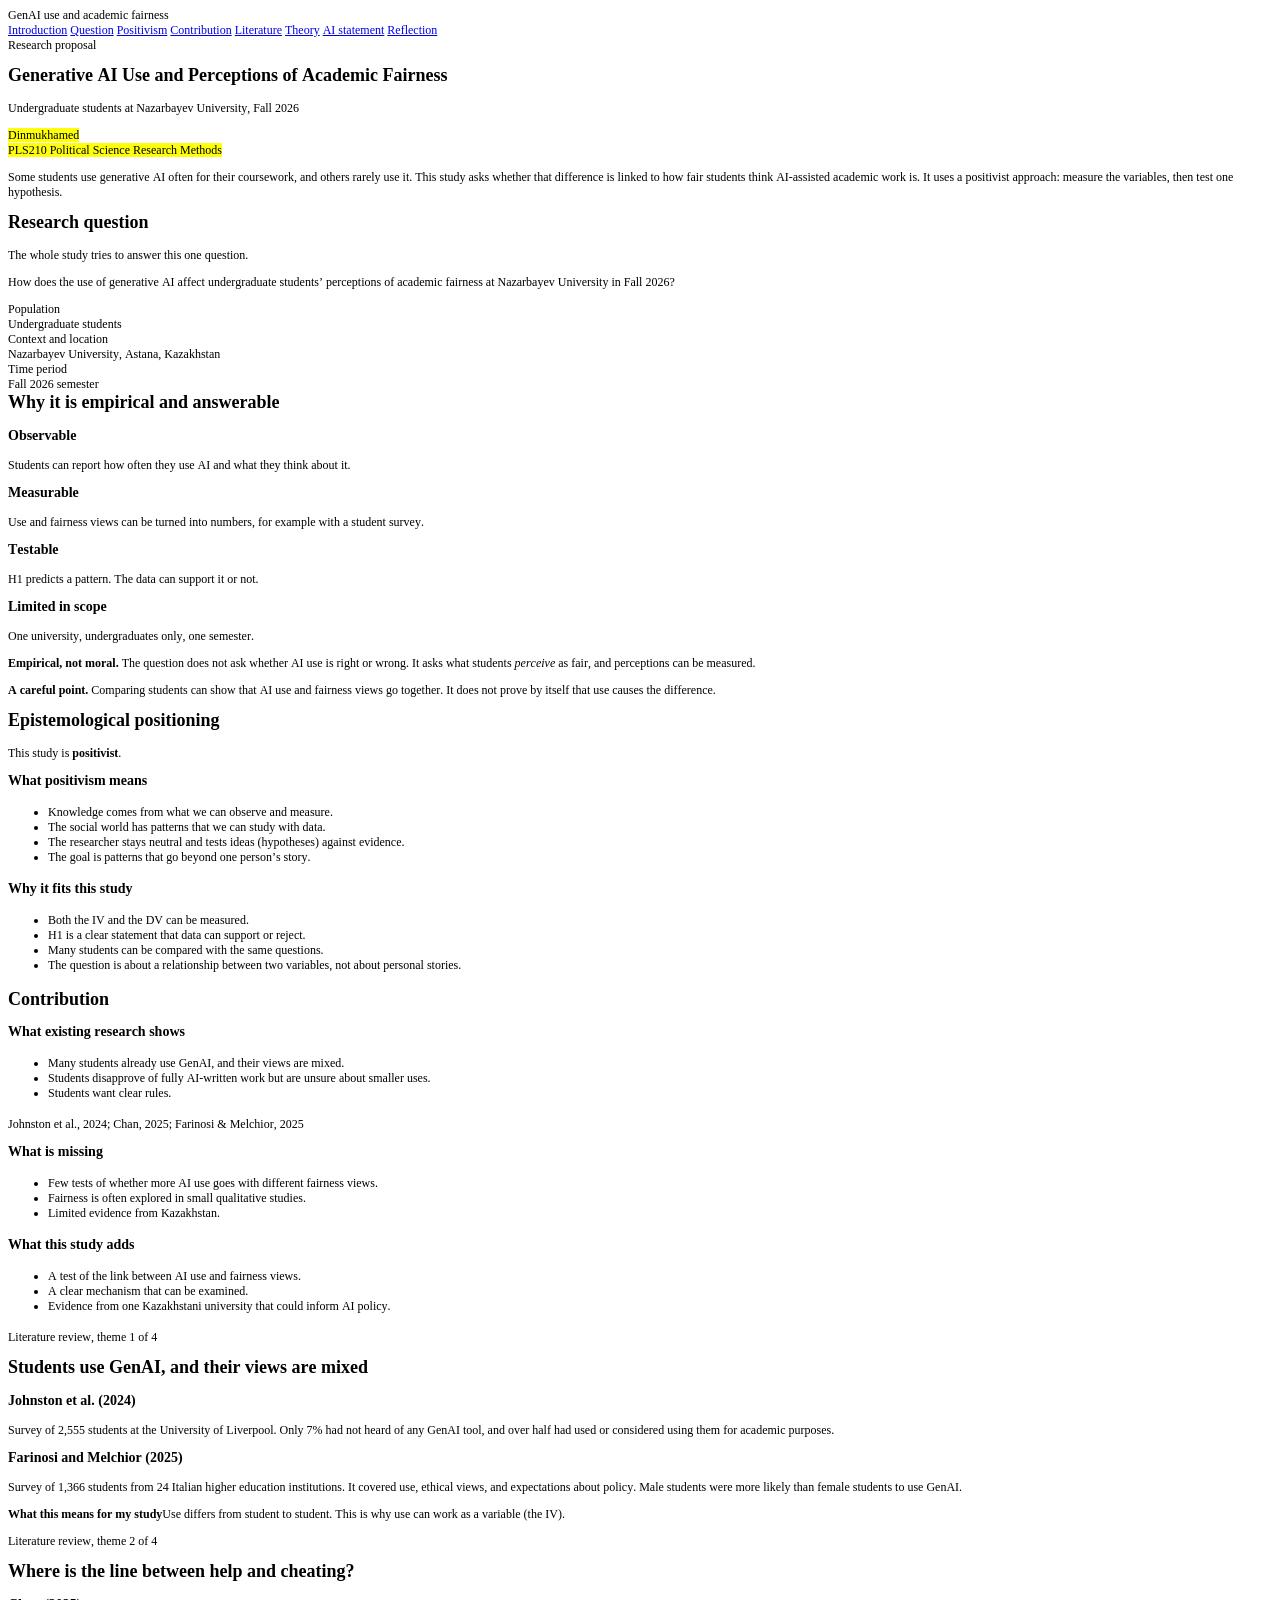
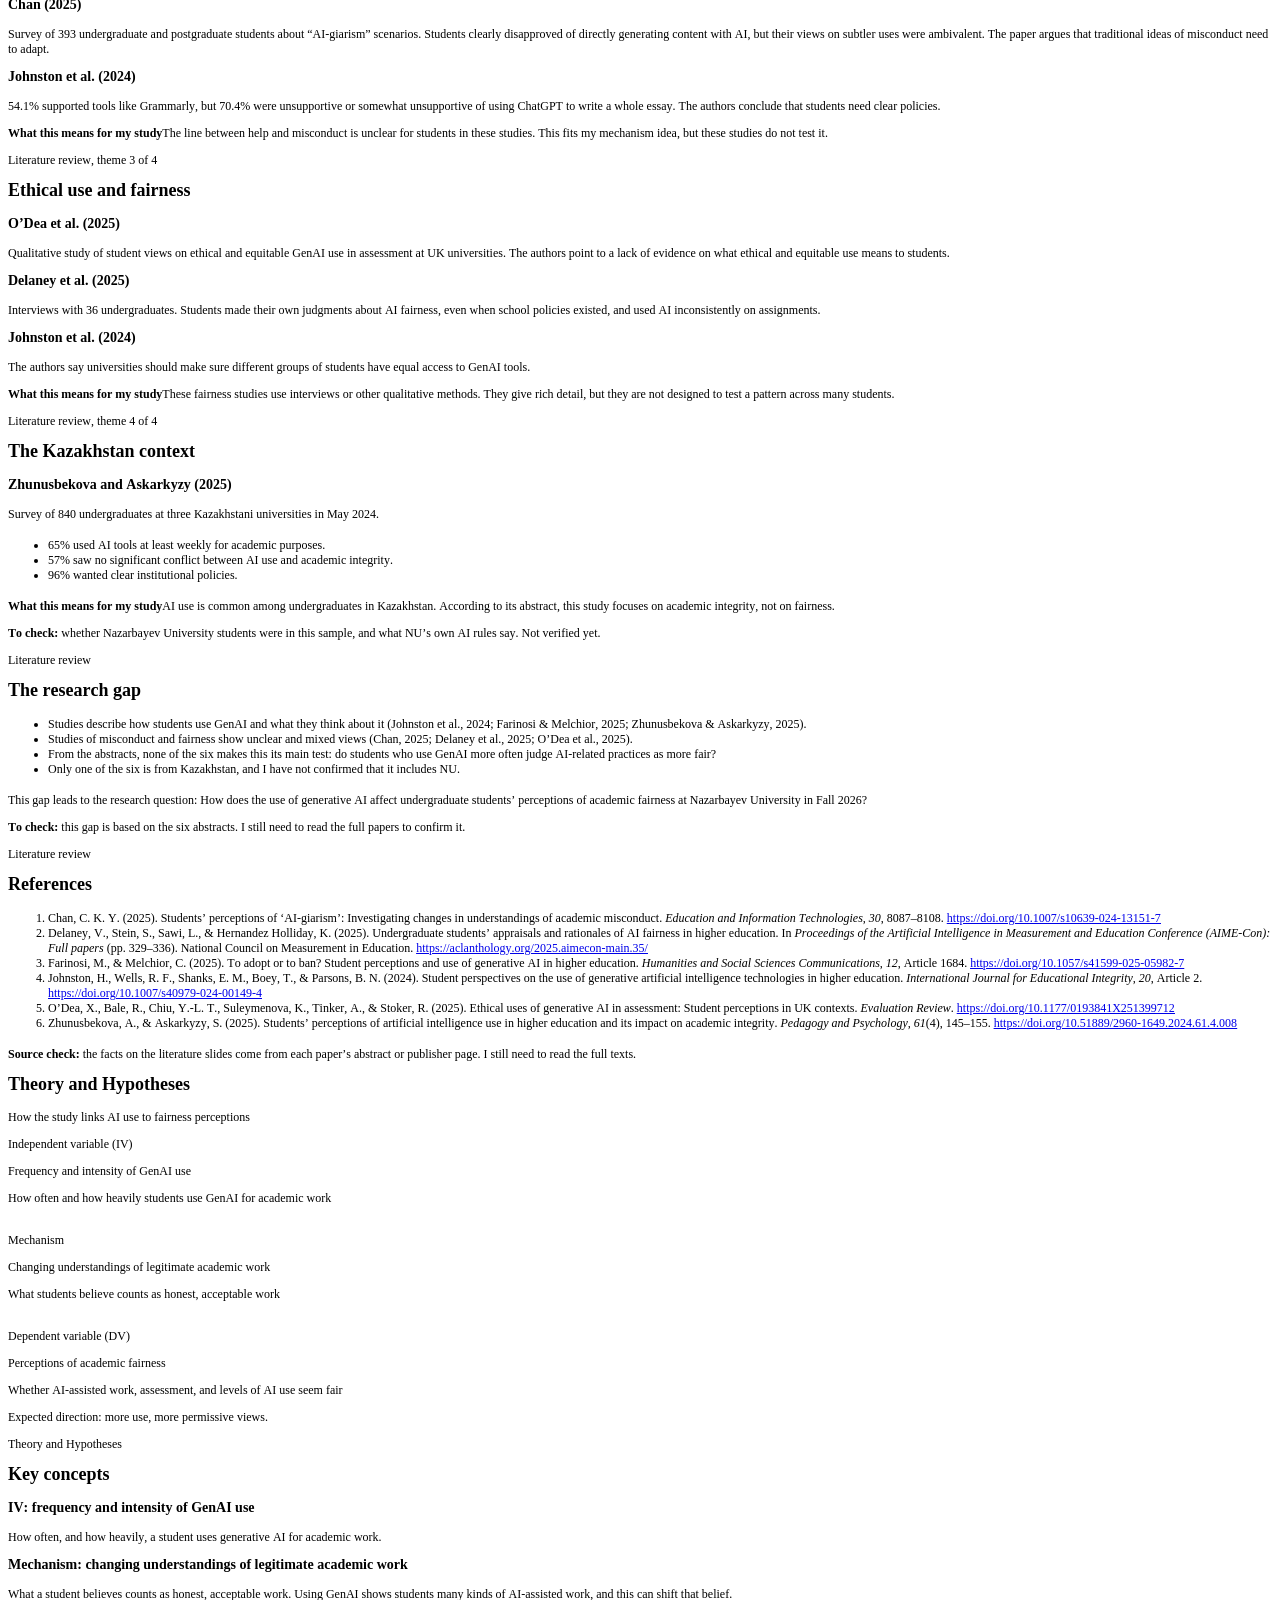
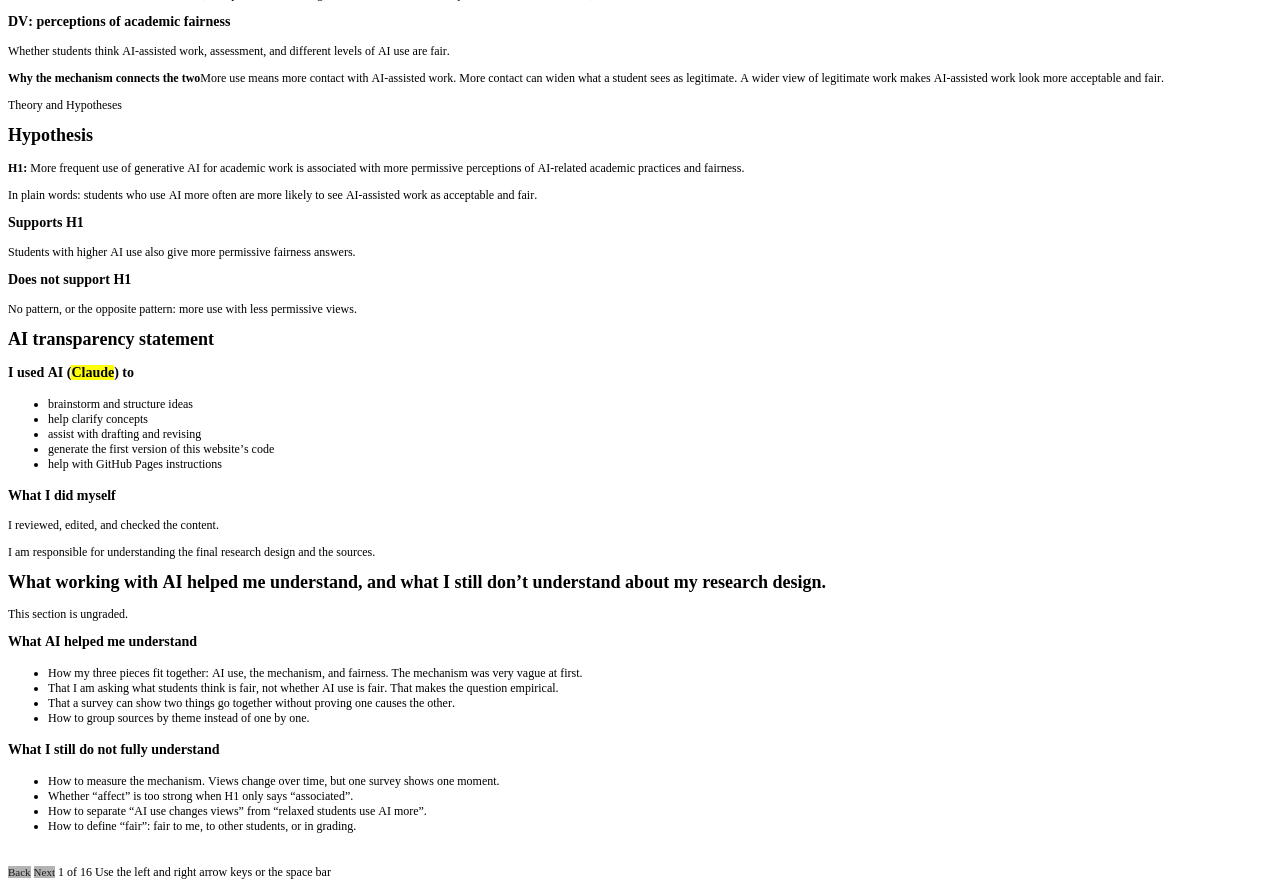
<file: index-2.html>
<!DOCTYPE html PUBLIC "-//W3C//DTD HTML 4.01//EN" "http://www.w3.org/TR/html4/strict.dtd">
<html>
<head>
  <meta http-equiv="Content-Type" content="text/html; charset=utf-8">
  <meta http-equiv="Content-Style-Type" content="text/css">
  <title></title>
  <meta name="Description" content="Research proposal: generative AI use and perceptions of academic fairness among undergraduate students at Nazarbayev University.">
  <meta name="Generator" content="Cocoa HTML Writer">
  <meta name="CocoaVersion" content="2575.3">
  <style type="text/css">
    p.p1 {margin: 0.0px 0.0px 0.0px 0.0px; font: 12.0px Times; -webkit-text-stroke: #000000}
    p.p2 {margin: 0.0px 0.0px 0.0px 0.0px; font: 12.0px Times; color: #0000e9; -webkit-text-stroke: #0000e9}
    p.p3 {margin: 0.0px 0.0px 12.0px 0.0px; font: 12.0px Times; -webkit-text-stroke: #000000}
    p.p6 {margin: 0.0px 0.0px 0.0px 0.0px; font: 12.0px Times; -webkit-text-stroke: #000000; min-height: 14.0px}
    li.li1 {margin: 0.0px 0.0px 0.0px 0.0px; font: 12.0px Times; -webkit-text-stroke: #000000}
    span.s1 {font-kerning: none}
    span.s2 {text-decoration: underline ; font-kerning: none}
    span.s3 {font-kerning: none; color: #000000; -webkit-text-stroke: 0px #000000}
    span.s4 {font-kerning: none; background-color: #ffff0b}
    span.s5 {-webkit-text-stroke: 0px #000000}
    span.s6 {text-decoration: underline ; font-kerning: none; color: #0000e9; -webkit-text-stroke: 0px #0000e9}
    span.s7 {font: 11.0px 'Helvetica Neue'; font-kerning: none; color: rgba(0, 0, 0, 0.85); background-color: #b3b3b3; -webkit-text-stroke: 0px rgba(0, 0, 0, 0.85)}
    ol.ol1 {list-style-type: decimal}
    ul.ul1 {list-style-type: disc}
  </style>
</head>
<body>
<p class="p1"><span class="s1">GenAI use and academic fairness</span></p>
<p class="p2"><span class="s2">Introduction</span><span class="s3"> </span><span class="s2">Question</span><span class="s3"> </span><span class="s2">Positivism</span><span class="s3"> </span><span class="s2">Contribution</span><span class="s3"> </span><span class="s2">Literature</span><span class="s3"> </span><span class="s2">Theory</span><span class="s3"> </span><span class="s2">AI statement</span><span class="s3"> </span><span class="s2">Reflection</span></p>
<p class="p3"><span class="s1">Research proposal</span></p>
<h1 style="margin: 0.0px 0.0px 14.9px 0.0px; font: 18.0px Times; -webkit-text-stroke: #000000"><span class="s1"><b>Generative AI Use and Perceptions of Academic Fairness</b></span></h1>
<p class="p3"><span class="s1">Undergraduate students at Nazarbayev University, Fall 2026</span></p>
<p class="p3"><span class="s4">Dinmukhamed</span><span class="s1"><br>
</span><span class="s4">PLS210 Political Science Research Methods</span></p>
<p class="p3"><span class="s1">Some students use generative AI often for their coursework, and others rarely use it. This study asks whether that difference is linked to how fair students think AI-assisted academic work is. It uses a positivist approach: measure the variables, then test one hypothesis.</span></p>
<h2 style="margin: 0.0px 0.0px 14.9px 0.0px; font: 18.0px Times; -webkit-text-stroke: #000000"><span class="s1"><b>Research question</b></span></h2>
<p class="p3"><span class="s1">The whole study tries to answer this one question.</span></p>
<p class="p3"><span class="s1">How does the use of generative AI affect undergraduate students’ perceptions of academic fairness at Nazarbayev University in Fall 2026?</span></p>
<p class="p1"><span class="s1">Population</span></p>
<p class="p1"><span class="s1">Undergraduate students</span></p>
<p class="p1"><span class="s1">Context and location</span></p>
<p class="p1"><span class="s1">Nazarbayev University, Astana, Kazakhstan</span></p>
<p class="p1"><span class="s1">Time period</span></p>
<p class="p1"><span class="s1">Fall 2026 semester</span></p>
<h2 style="margin: 0.0px 0.0px 14.9px 0.0px; font: 18.0px Times; -webkit-text-stroke: #000000"><span class="s1"><b>Why it is empirical and answerable</b></span></h2>
<h3 style="margin: 0.0px 0.0px 14.0px 0.0px; font: 14.0px Times; -webkit-text-stroke: #000000"><span class="s1"><b>Observable</b></span></h3>
<p class="p3"><span class="s1">Students can report how often they use AI and what they think about it.</span></p>
<h3 style="margin: 0.0px 0.0px 14.0px 0.0px; font: 14.0px Times; -webkit-text-stroke: #000000"><span class="s1"><b>Measurable</b></span></h3>
<p class="p3"><span class="s1">Use and fairness views can be turned into numbers, for example with a student survey.</span></p>
<h3 style="margin: 0.0px 0.0px 14.0px 0.0px; font: 14.0px Times; -webkit-text-stroke: #000000"><span class="s1"><b>Testable</b></span></h3>
<p class="p3"><span class="s1">H1 predicts a pattern. The data can support it or not.</span></p>
<h3 style="margin: 0.0px 0.0px 14.0px 0.0px; font: 14.0px Times; -webkit-text-stroke: #000000"><span class="s1"><b>Limited in scope</b></span></h3>
<p class="p3"><span class="s1">One university, undergraduates only, one semester.</span></p>
<p class="p3"><span class="s1"><b>Empirical, not moral.</b> The question does not ask whether AI use is right or wrong. It asks what students <i>perceive</i> as fair, and perceptions can be measured.</span></p>
<p class="p3"><span class="s1"><b>A careful point.</b> Comparing students can show that AI use and fairness views go together. It does not prove by itself that use causes the difference.</span></p>
<h2 style="margin: 0.0px 0.0px 14.9px 0.0px; font: 18.0px Times; -webkit-text-stroke: #000000"><span class="s1"><b>Epistemological positioning</b></span></h2>
<p class="p3"><span class="s1">This study is <b>positivist</b>.</span></p>
<h3 style="margin: 0.0px 0.0px 14.0px 0.0px; font: 14.0px Times; -webkit-text-stroke: #000000"><span class="s1"><b>What positivism means</b></span></h3>
<ul class="ul1">
  <li class="li1"><span class="s5"></span><span class="s1">Knowledge comes from what we can observe and measure.</span></li>
  <li class="li1"><span class="s5"></span><span class="s1">The social world has patterns that we can study with data.</span></li>
  <li class="li1"><span class="s5"></span><span class="s1">The researcher stays neutral and tests ideas (hypotheses) against evidence.</span></li>
  <li class="li1"><span class="s5"></span><span class="s1">The goal is patterns that go beyond one person’s story.</span></li>
</ul>
<h3 style="margin: 0.0px 0.0px 14.0px 0.0px; font: 14.0px Times; -webkit-text-stroke: #000000"><span class="s1"><b>Why it fits this study</b></span></h3>
<ul class="ul1">
  <li class="li1"><span class="s5"></span><span class="s1">Both the IV and the DV can be measured.</span></li>
  <li class="li1"><span class="s5"></span><span class="s1">H1 is a clear statement that data can support or reject.</span></li>
  <li class="li1"><span class="s5"></span><span class="s1">Many students can be compared with the same questions.</span></li>
  <li class="li1"><span class="s5"></span><span class="s1">The question is about a relationship between two variables, not about personal stories.</span></li>
</ul>
<h2 style="margin: 0.0px 0.0px 14.9px 0.0px; font: 18.0px Times; -webkit-text-stroke: #000000"><span class="s1"><b>Contribution</b></span></h2>
<h3 style="margin: 0.0px 0.0px 14.0px 0.0px; font: 14.0px Times; -webkit-text-stroke: #000000"><span class="s1"><b>What existing research shows</b></span></h3>
<ul class="ul1">
  <li class="li1"><span class="s5"></span><span class="s1">Many students already use GenAI, and their views are mixed.</span></li>
  <li class="li1"><span class="s5"></span><span class="s1">Students disapprove of fully AI-written work but are unsure about smaller uses.</span></li>
  <li class="li1"><span class="s5"></span><span class="s1">Students want clear rules.</span></li>
</ul>
<p class="p3"><span class="s1">Johnston et al., 2024; Chan, 2025; Farinosi &amp; Melchior, 2025</span></p>
<h3 style="margin: 0.0px 0.0px 14.0px 0.0px; font: 14.0px Times; -webkit-text-stroke: #000000"><span class="s1"><b>What is missing</b></span></h3>
<ul class="ul1">
  <li class="li1"><span class="s5"></span><span class="s1">Few tests of whether more AI use goes with different fairness views.</span></li>
  <li class="li1"><span class="s5"></span><span class="s1">Fairness is often explored in small qualitative studies.</span></li>
  <li class="li1"><span class="s5"></span><span class="s1">Limited evidence from Kazakhstan.</span></li>
</ul>
<h3 style="margin: 0.0px 0.0px 14.0px 0.0px; font: 14.0px Times; -webkit-text-stroke: #000000"><span class="s1"><b>What this study adds</b></span></h3>
<ul class="ul1">
  <li class="li1"><span class="s5"></span><span class="s1">A test of the link between AI use and fairness views.</span></li>
  <li class="li1"><span class="s5"></span><span class="s1">A clear mechanism that can be examined.</span></li>
  <li class="li1"><span class="s5"></span><span class="s1">Evidence from one Kazakhstani university that could inform AI policy.</span></li>
</ul>
<p class="p3"><span class="s1">Literature review, theme 1 of 4</span></p>
<h2 style="margin: 0.0px 0.0px 14.9px 0.0px; font: 18.0px Times; -webkit-text-stroke: #000000"><span class="s1"><b>Students use GenAI, and their views are mixed</b></span></h2>
<h3 style="margin: 0.0px 0.0px 14.0px 0.0px; font: 14.0px Times; -webkit-text-stroke: #000000"><span class="s1"><b>Johnston et al. (2024)</b></span></h3>
<p class="p3"><span class="s1">Survey of 2,555 students at the University of Liverpool. Only 7% had not heard of any GenAI tool, and over half had used or considered using them for academic purposes.</span></p>
<h3 style="margin: 0.0px 0.0px 14.0px 0.0px; font: 14.0px Times; -webkit-text-stroke: #000000"><span class="s1"><b>Farinosi and Melchior (2025)</b></span></h3>
<p class="p3"><span class="s1">Survey of 1,366 students from 24 Italian higher education institutions. It covered use, ethical views, and expectations about policy. Male students were more likely than female students to use GenAI.</span></p>
<p class="p3"><span class="s1"><b>What this means for my study</b>Use differs from student to student. This is why use can work as a variable (the IV).</span></p>
<p class="p3"><span class="s1">Literature review, theme 2 of 4</span></p>
<h2 style="margin: 0.0px 0.0px 14.9px 0.0px; font: 18.0px Times; -webkit-text-stroke: #000000"><span class="s1"><b>Where is the line between help and cheating?</b></span></h2>
<h3 style="margin: 0.0px 0.0px 14.0px 0.0px; font: 14.0px Times; -webkit-text-stroke: #000000"><span class="s1"><b>Chan (2025)</b></span></h3>
<p class="p3"><span class="s1">Survey of 393 undergraduate and postgraduate students about “AI-giarism” scenarios. Students clearly disapproved of directly generating content with AI, but their views on subtler uses were ambivalent. The paper argues that traditional ideas of misconduct need to adapt.</span></p>
<h3 style="margin: 0.0px 0.0px 14.0px 0.0px; font: 14.0px Times; -webkit-text-stroke: #000000"><span class="s1"><b>Johnston et al. (2024)</b></span></h3>
<p class="p3"><span class="s1">54.1% supported tools like Grammarly, but 70.4% were unsupportive or somewhat unsupportive of using ChatGPT to write a whole essay. The authors conclude that students need clear policies.</span></p>
<p class="p3"><span class="s1"><b>What this means for my study</b>The line between help and misconduct is unclear for students in these studies. This fits my mechanism idea, but these studies do not test it.</span></p>
<p class="p3"><span class="s1">Literature review, theme 3 of 4</span></p>
<h2 style="margin: 0.0px 0.0px 14.9px 0.0px; font: 18.0px Times; -webkit-text-stroke: #000000"><span class="s1"><b>Ethical use and fairness</b></span></h2>
<h3 style="margin: 0.0px 0.0px 14.0px 0.0px; font: 14.0px Times; -webkit-text-stroke: #000000"><span class="s1"><b>O’Dea et al. (2025)</b></span></h3>
<p class="p3"><span class="s1">Qualitative study of student views on ethical and equitable GenAI use in assessment at UK universities. The authors point to a lack of evidence on what ethical and equitable use means to students.</span></p>
<h3 style="margin: 0.0px 0.0px 14.0px 0.0px; font: 14.0px Times; -webkit-text-stroke: #000000"><span class="s1"><b>Delaney et al. (2025)</b></span></h3>
<p class="p3"><span class="s1">Interviews with 36 undergraduates. Students made their own judgments about AI fairness, even when school policies existed, and used AI inconsistently on assignments.</span></p>
<h3 style="margin: 0.0px 0.0px 14.0px 0.0px; font: 14.0px Times; -webkit-text-stroke: #000000"><span class="s1"><b>Johnston et al. (2024)</b></span></h3>
<p class="p3"><span class="s1">The authors say universities should make sure different groups of students have equal access to GenAI tools.</span></p>
<p class="p3"><span class="s1"><b>What this means for my study</b>These fairness studies use interviews or other qualitative methods. They give rich detail, but they are not designed to test a pattern across many students.</span></p>
<p class="p3"><span class="s1">Literature review, theme 4 of 4</span></p>
<h2 style="margin: 0.0px 0.0px 14.9px 0.0px; font: 18.0px Times; -webkit-text-stroke: #000000"><span class="s1"><b>The Kazakhstan context</b></span></h2>
<h3 style="margin: 0.0px 0.0px 14.0px 0.0px; font: 14.0px Times; -webkit-text-stroke: #000000"><span class="s1"><b>Zhunusbekova and Askarkyzy (2025)</b></span></h3>
<p class="p3"><span class="s1">Survey of 840 undergraduates at three Kazakhstani universities in May 2024.</span></p>
<ul class="ul1">
  <li class="li1"><span class="s5"></span><span class="s1">65% used AI tools at least weekly for academic purposes.</span></li>
  <li class="li1"><span class="s5"></span><span class="s1">57% saw no significant conflict between AI use and academic integrity.</span></li>
  <li class="li1"><span class="s5"></span><span class="s1">96% wanted clear institutional policies.</span></li>
</ul>
<p class="p3"><span class="s1"><b>What this means for my study</b>AI use is common among undergraduates in Kazakhstan. According to its abstract, this study focuses on academic integrity, not on fairness.</span></p>
<p class="p3"><span class="s1"><b>To check:</b> whether Nazarbayev University students were in this sample, and what NU’s own AI rules say. Not verified yet.</span></p>
<p class="p3"><span class="s1">Literature review</span></p>
<h2 style="margin: 0.0px 0.0px 14.9px 0.0px; font: 18.0px Times; -webkit-text-stroke: #000000"><span class="s1"><b>The research gap</b></span></h2>
<ul class="ul1">
  <li class="li1"><span class="s5"></span><span class="s1">Studies describe how students use GenAI and what they think about it (Johnston et al., 2024; Farinosi &amp; Melchior, 2025; Zhunusbekova &amp; Askarkyzy, 2025).</span></li>
  <li class="li1"><span class="s5"></span><span class="s1">Studies of misconduct and fairness show unclear and mixed views (Chan, 2025; Delaney et al., 2025; O’Dea et al., 2025).</span></li>
  <li class="li1"><span class="s5"></span><span class="s1">From the abstracts, none of the six makes this its main test: do students who use GenAI more often judge AI-related practices as more fair?</span></li>
  <li class="li1"><span class="s5"></span><span class="s1">Only one of the six is from Kazakhstan, and I have not confirmed that it includes NU.</span></li>
</ul>
<p class="p3"><span class="s1">This gap leads to the research question: How does the use of generative AI affect undergraduate students’ perceptions of academic fairness at Nazarbayev University in Fall 2026?</span></p>
<p class="p3"><span class="s1"><b>To check:</b> this gap is based on the six abstracts. I still need to read the full papers to confirm it.</span></p>
<p class="p3"><span class="s1">Literature review</span></p>
<h2 style="margin: 0.0px 0.0px 14.9px 0.0px; font: 18.0px Times; -webkit-text-stroke: #000000"><span class="s1"><b>References</b></span></h2>
<ol class="ol1">
  <li class="li1"><span class="s5"></span><span class="s1">Chan, C. K. Y. (2025). Students’ perceptions of ‘AI-giarism’: Investigating changes in understandings of academic misconduct. <i>Education and Information Technologies, 30</i>, 8087–8108. <a href="https://doi.org/10.1007/s10639-024-13151-7"><span class="s6">https://doi.org/10.1007/s10639-024-13151-7</span></a></span></li>
  <li class="li1"><span class="s5"></span><span class="s1">Delaney, V., Stein, S., Sawi, L., &amp; Hernandez Holliday, K. (2025). Undergraduate students’ appraisals and rationales of AI fairness in higher education. In <i>Proceedings of the Artificial Intelligence in Measurement and Education Conference (AIME-Con): Full papers</i> (pp. 329–336). National Council on Measurement in Education. <a href="https://aclanthology.org/2025.aimecon-main.35/"><span class="s6">https://aclanthology.org/2025.aimecon-main.35/</span></a></span></li>
  <li class="li1"><span class="s5"></span><span class="s1">Farinosi, M., &amp; Melchior, C. (2025). To adopt or to ban? Student perceptions and use of generative AI in higher education. <i>Humanities and Social Sciences Communications, 12</i>, Article 1684. <a href="https://doi.org/10.1057/s41599-025-05982-7"><span class="s6">https://doi.org/10.1057/s41599-025-05982-7</span></a></span></li>
  <li class="li1"><span class="s5"></span><span class="s1">Johnston, H., Wells, R. F., Shanks, E. M., Boey, T., &amp; Parsons, B. N. (2024). Student perspectives on the use of generative artificial intelligence technologies in higher education. <i>International Journal for Educational Integrity, 20</i>, Article 2. <a href="https://doi.org/10.1007/s40979-024-00149-4"><span class="s6">https://doi.org/10.1007/s40979-024-00149-4</span></a></span></li>
  <li class="li1"><span class="s5"></span><span class="s1">O’Dea, X., Bale, R., Chiu, Y.-L. T., Suleymenova, K., Tinker, A., &amp; Stoker, R. (2025). Ethical uses of generative AI in assessment: Student perceptions in UK contexts. <i>Evaluation Review</i>. <a href="https://doi.org/10.1177/0193841X251399712"><span class="s6">https://doi.org/10.1177/0193841X251399712</span></a></span></li>
  <li class="li1"><span class="s5"></span><span class="s1">Zhunusbekova, A., &amp; Askarkyzy, S. (2025). Students’ perceptions of artificial intelligence use in higher education and its impact on academic integrity. <i>Pedagogy and Psychology, 61</i>(4), 145–155. <a href="https://doi.org/10.51889/2960-1649.2024.61.4.008"><span class="s6">https://doi.org/10.51889/2960-1649.2024.61.4.008</span></a></span></li>
</ol>
<p class="p3"><span class="s1"><b>Source check:</b> the facts on the literature slides come from each paper’s abstract or publisher page. I still need to read the full texts.</span></p>
<h2 style="margin: 0.0px 0.0px 14.9px 0.0px; font: 18.0px Times; -webkit-text-stroke: #000000"><span class="s1"><b>Theory and Hypotheses</b></span></h2>
<p class="p3"><span class="s1">How the study links AI use to fairness perceptions</span></p>
<p class="p3"><span class="s1">Independent variable (IV)</span></p>
<p class="p3"><span class="s1">Frequency and intensity of GenAI use</span></p>
<p class="p3"><span class="s1">How often and how heavily students use GenAI for academic work</span></p>
<p class="p6"><span class="s1"></span><br></p>
<p class="p3"><span class="s1">Mechanism</span></p>
<p class="p3"><span class="s1">Changing understandings of legitimate academic work</span></p>
<p class="p3"><span class="s1">What students believe counts as honest, acceptable work</span></p>
<p class="p6"><span class="s1"></span><br></p>
<p class="p3"><span class="s1">Dependent variable (DV)</span></p>
<p class="p3"><span class="s1">Perceptions of academic fairness</span></p>
<p class="p3"><span class="s1">Whether AI-assisted work, assessment, and levels of AI use seem fair</span></p>
<p class="p3"><span class="s1">Expected direction: more use, more permissive views.</span></p>
<p class="p3"><span class="s1">Theory and Hypotheses</span></p>
<h2 style="margin: 0.0px 0.0px 14.9px 0.0px; font: 18.0px Times; -webkit-text-stroke: #000000"><span class="s1"><b>Key concepts</b></span></h2>
<h3 style="margin: 0.0px 0.0px 14.0px 0.0px; font: 14.0px Times; -webkit-text-stroke: #000000"><span class="s1"><b>IV: frequency and intensity of GenAI use</b></span></h3>
<p class="p3"><span class="s1">How often, and how heavily, a student uses generative AI for academic work.</span></p>
<h3 style="margin: 0.0px 0.0px 14.0px 0.0px; font: 14.0px Times; -webkit-text-stroke: #000000"><span class="s1"><b>Mechanism: changing understandings of legitimate academic work</b></span></h3>
<p class="p3"><span class="s1">What a student believes counts as honest, acceptable work. Using GenAI shows students many kinds of AI-assisted work, and this can shift that belief.</span></p>
<h3 style="margin: 0.0px 0.0px 14.0px 0.0px; font: 14.0px Times; -webkit-text-stroke: #000000"><span class="s1"><b>DV: perceptions of academic fairness</b></span></h3>
<p class="p3"><span class="s1">Whether students think AI-assisted work, assessment, and different levels of AI use are fair.</span></p>
<p class="p3"><span class="s1"><b>Why the mechanism connects the two</b>More use means more contact with AI-assisted work. More contact can widen what a student sees as legitimate. A wider view of legitimate work makes AI-assisted work look more acceptable and fair.</span></p>
<p class="p3"><span class="s1">Theory and Hypotheses</span></p>
<h2 style="margin: 0.0px 0.0px 14.9px 0.0px; font: 18.0px Times; -webkit-text-stroke: #000000"><span class="s1"><b>Hypothesis</b></span></h2>
<p class="p3"><span class="s1"><b>H1:</b> More frequent use of generative AI for academic work is associated with more permissive perceptions of AI-related academic practices and fairness.</span></p>
<p class="p3"><span class="s1">In plain words: students who use AI more often are more likely to see AI-assisted work as acceptable and fair.</span></p>
<h3 style="margin: 0.0px 0.0px 14.0px 0.0px; font: 14.0px Times; -webkit-text-stroke: #000000"><span class="s1"><b>Supports H1</b></span></h3>
<p class="p3"><span class="s1">Students with higher AI use also give more permissive fairness answers.</span></p>
<h3 style="margin: 0.0px 0.0px 14.0px 0.0px; font: 14.0px Times; -webkit-text-stroke: #000000"><span class="s1"><b>Does not support H1</b></span></h3>
<p class="p3"><span class="s1">No pattern, or the opposite pattern: more use with less permissive views.</span></p>
<h2 style="margin: 0.0px 0.0px 14.9px 0.0px; font: 18.0px Times; -webkit-text-stroke: #000000"><span class="s1"><b>AI transparency statement</b></span></h2>
<h3 style="margin: 0.0px 0.0px 14.0px 0.0px; font: 14.0px Times; -webkit-text-stroke: #000000"><span class="s1"><b>I used AI (</b></span><span class="s4"><b>Claude</b></span><span class="s1"><b>) to</b></span></h3>
<ul class="ul1">
  <li class="li1"><span class="s5"></span><span class="s1">brainstorm and structure ideas</span></li>
  <li class="li1"><span class="s5"></span><span class="s1">help clarify concepts</span></li>
  <li class="li1"><span class="s5"></span><span class="s1">assist with drafting and revising</span></li>
  <li class="li1"><span class="s5"></span><span class="s1">generate the first version of this website’s code</span></li>
  <li class="li1"><span class="s5"></span><span class="s1">help with GitHub Pages instructions</span></li>
</ul>
<h3 style="margin: 0.0px 0.0px 14.0px 0.0px; font: 14.0px Times; -webkit-text-stroke: #000000"><span class="s1"><b>What I did myself</b></span></h3>
<p class="p3"><span class="s1">I reviewed, edited, and checked the content.</span></p>
<p class="p3"><span class="s1">I am responsible for understanding the final research design and the sources.</span></p>
<h2 style="margin: 0.0px 0.0px 14.9px 0.0px; font: 18.0px Times; -webkit-text-stroke: #000000"><span class="s1"><b>What working with AI helped me understand, and what I still don’t understand about my research design.</b></span></h2>
<p class="p3"><span class="s1">This section is ungraded.</span></p>
<h3 style="margin: 0.0px 0.0px 14.0px 0.0px; font: 14.0px Times; -webkit-text-stroke: #000000"><span class="s1"><b>What AI helped me understand</b></span></h3>
<ul class="ul1">
  <li class="li1"><span class="s5"></span><span class="s1">How my three pieces fit together: AI use, the mechanism, and fairness. The mechanism was very vague at first.</span></li>
  <li class="li1"><span class="s5"></span><span class="s1">That I am asking what students think is fair, not whether AI use is fair. That makes the question empirical.</span></li>
  <li class="li1"><span class="s5"></span><span class="s1">That a survey can show two things go together without proving one causes the other.</span></li>
  <li class="li1"><span class="s5"></span><span class="s1">How to group sources by theme instead of one by one.</span></li>
</ul>
<h3 style="margin: 0.0px 0.0px 14.0px 0.0px; font: 14.0px Times; -webkit-text-stroke: #000000"><span class="s1"><b>What I still do not fully understand</b></span></h3>
<ul class="ul1">
  <li class="li1"><span class="s5"></span><span class="s1">How to measure the mechanism. Views change over time, but one survey shows one moment.</span></li>
  <li class="li1"><span class="s5"></span><span class="s1">Whether “affect” is too strong when H1 only says “associated”.</span></li>
  <li class="li1"><span class="s5"></span><span class="s1">How to separate “AI use changes views” from “relaxed students use AI more”.</span></li>
  <li class="li1"><span class="s5"></span><span class="s1">How to define “fair”: fair to me, to other students, or in grading.</span></li>
</ul>
<p class="p6"><span class="s1"></span><br></p>
<p class="p1"><span class="s7">Back</span><span class="s1"> </span><span class="s7">Next</span><span class="s1"> 1 of 16 Use the left and right arrow keys or the space bar</span></p>
</body>
</html>
</file>
